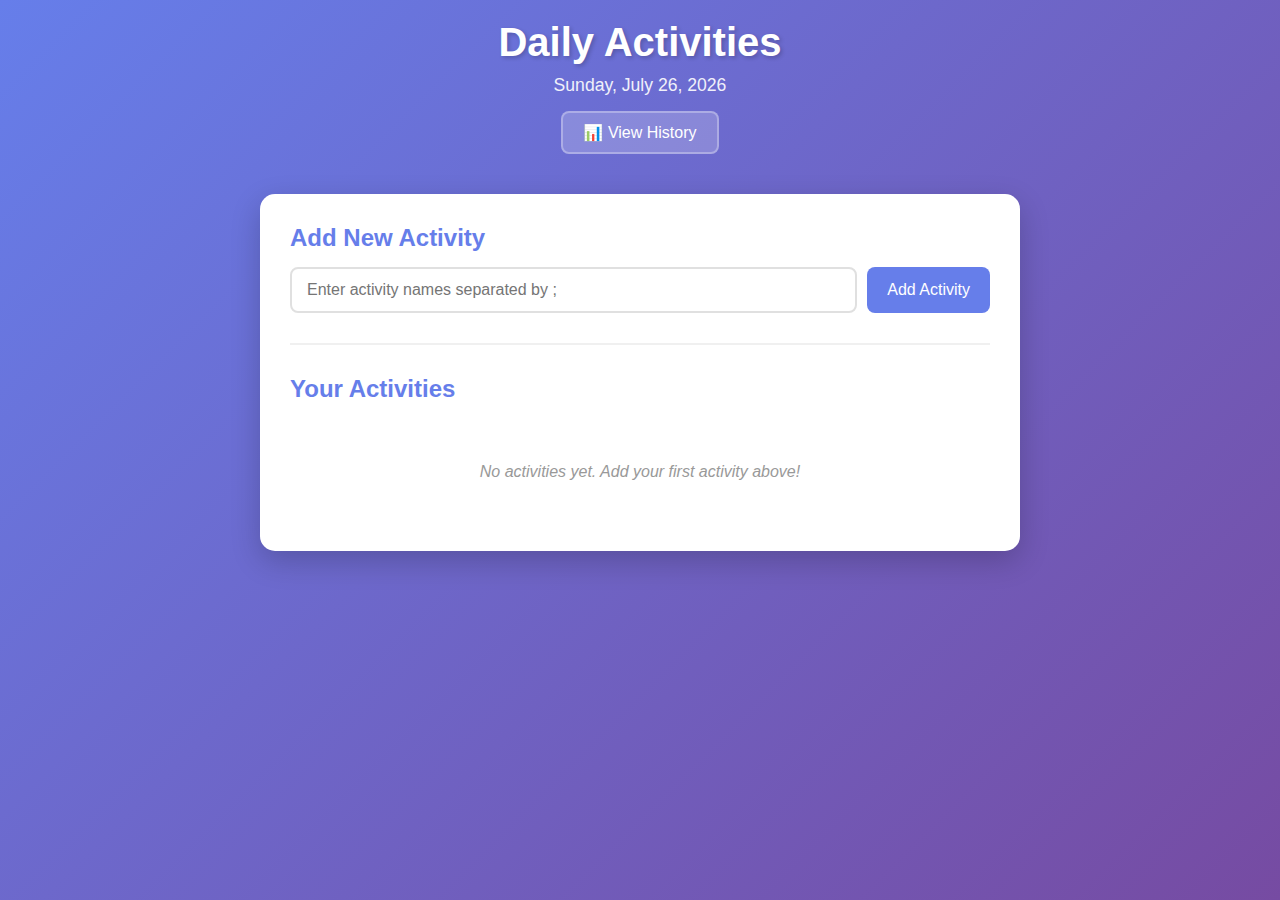
<file: index.html>
<!DOCTYPE html>
<html lang="en">
<head>
    <meta charset="UTF-8">
    <meta name="viewport" content="width=device-width, initial-scale=1.0">
    <title>Daily Activities Tracker</title>
    <link rel="stylesheet" href="styles.css">
    <link rel="manifest" href="manifest.json">
    <meta name="theme-color" content="#667eea">
    <meta name="apple-mobile-web-app-capable" content="yes">
    <meta name="apple-mobile-web-app-status-bar-style" content="default">
    <meta name="apple-mobile-web-app-title" content="Daily Tracker">
</head>
<body>
    <div class="container">
        <header>
            <h1>Daily Activities</h1>
            <p id="current-date"></p>
            <div class="header-nav">
                <a href="history.html" class="btn-history">📊 View History</a>
                <button id="install-btn" class="btn-install" style="display: none;">📱 Install App</button>
            </div>
        </header>

        <main>
            <div id="install-prompt" class="install-prompt" style="display: none;">
                <div class="install-prompt-content">
                    <span>📱 Install Daily Tracker for a better experience!</span>
                    <button id="install-prompt-btn" class="btn-install">Install</button>
                    <button id="dismiss-prompt" class="btn-dismiss">Later</button>
                </div>
            </div>

            <section class="add-activity">
                <h2>Add New Activity</h2>
                <form id="activity-form">
                    <input type="text" id="activity-input" placeholder="Enter activity names separated by ;" required>
                    <button type="submit">Add Activity</button>
                </form>
            </section>

            <section class="activities-list">
                <h2>Your Activities</h2>
                <div id="activities-container">
                    <p class="empty-state">No activities yet. Add your first activity above!</p>
                </div>
            </section>
        </main>
    </div>

    <!-- Update Banner (will be added dynamically) -->
    
    <script src="script.js"></script>
    <script src="pwa.js"></script>
</body>
</html>
</file>
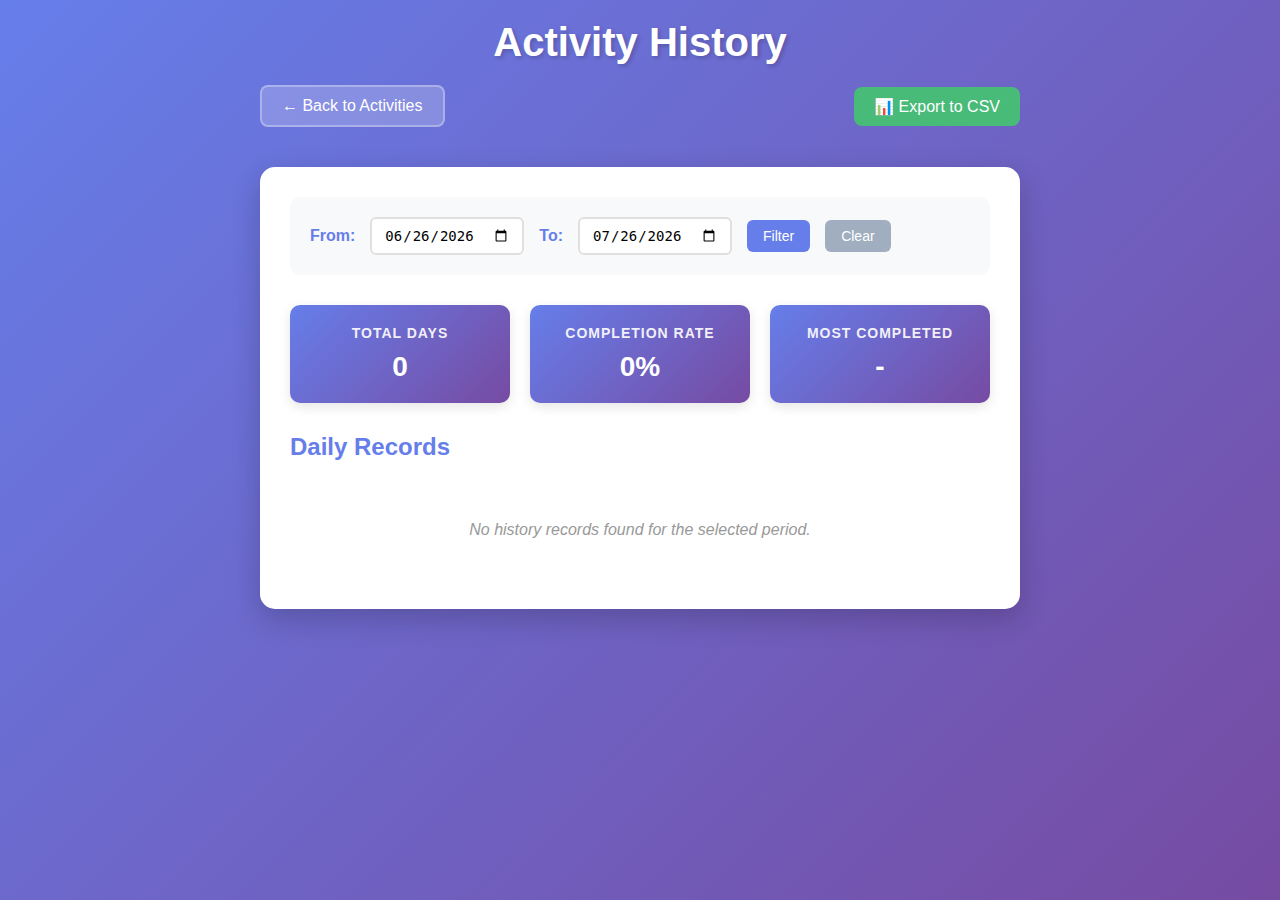
<file: history.html>
<!DOCTYPE html>
<html lang="en">
<head>
    <meta charset="UTF-8">
    <meta name="viewport" content="width=device-width, initial-scale=1.0">
    <title>Activity History - Daily Tracker</title>
    <link rel="stylesheet" href="styles.css">
    <link rel="stylesheet" href="history.css">
    <link rel="manifest" href="manifest.json">
    <link rel="icon" href="assets/favicon.ico">
    <meta name="theme-color" content="#667eea">
    <meta name="apple-mobile-web-app-capable" content="yes">
    <meta name="apple-mobile-web-app-status-bar-style" content="default">
    <meta name="apple-mobile-web-app-title" content="Daily Tracker">
</head>
<body>
    <div class="container">
        <header>
            <h1>Activity History</h1>
            <div class="nav-buttons">
                <a href="index.html" class="btn-nav">← Back to Activities</a>
                <button id="export-csv" class="btn-export">📊 Export to CSV</button>
                <button id="install-btn" class="btn-install" style="display: none;">📱 Install App</button>
            </div>
        </header>

        <main>
            <section class="history-controls">
                <div class="date-filter">
                    <label for="start-date">From:</label>
                    <input type="date" id="start-date">
                    <label for="end-date">To:</label>
                    <input type="date" id="end-date">
                    <button id="filter-btn">Filter</button>
                    <button id="clear-filter">Clear</button>
                </div>
            </section>

            <section class="history-summary">
                <div class="summary-stats">
                    <div class="stat-card">
                        <h3>Total Days</h3>
                        <span id="total-days">0</span>
                    </div>
                    <div class="stat-card">
                        <h3>Completion Rate</h3>
                        <span id="completion-rate">0%</span>
                    </div>
                    <div class="stat-card">
                        <h3>Most Completed</h3>
                        <span id="most-completed">-</span>
                    </div>
                </div>
            </section>

            <section class="history-list">
                <h2>Daily Records</h2>
                <div id="history-container">
                    <p class="empty-state">No history records found.</p>
                </div>
            </section>
        </main>
    </div>

    <script src="script.js"></script>
    <script src="history.js"></script>
    <script src="pwa.js"></script>
</body>
</html>
</file>
<file: styles.css>
* {
    margin: 0;
    padding: 0;
    box-sizing: border-box;
}

body {
    font-family: -apple-system, BlinkMacSystemFont, 'Segoe UI', Roboto, Oxygen, Ubuntu, Cantarell, sans-serif;
    background: linear-gradient(135deg, #667eea 0%, #764ba2 100%);
    min-height: 100vh;
    color: #333;
}

.container {
    max-width: 800px;
    margin: 0 auto;
    padding: 20px;
}

header {
    text-align: center;
    margin-bottom: 40px;
    color: white;
}

header h1 {
    font-size: 2.5rem;
    margin-bottom: 10px;
    text-shadow: 2px 2px 4px rgba(0,0,0,0.2);
}

#current-date {
    font-size: 1.1rem;
    opacity: 0.9;
}

.header-nav {
    margin-top: 15px;
}

.btn-history {
    background: rgba(255, 255, 255, 0.2);
    color: white;
    padding: 10px 20px;
    border-radius: 8px;
    text-decoration: none;
    font-size: 16px;
    transition: background-color 0.3s;
    border: 2px solid rgba(255, 255, 255, 0.3);
    display: inline-flex;
    align-items: center;
    gap: 8px;
}

.btn-history:hover {
    background: rgba(255, 255, 255, 0.3);
}

.btn-install {
    background: #48bb78;
    color: white;
    padding: 10px 20px;
    border-radius: 8px;
    font-size: 16px;
    border: none;
    cursor: pointer;
    transition: background-color 0.3s;
    display: inline-flex;
    align-items: center;
    gap: 8px;
}

.btn-install:hover {
    background: #38a169;
}

.install-prompt {
    background: linear-gradient(135deg, #48bb78 0%, #38a169 100%);
    color: white;
    padding: 15px 20px;
    border-radius: 10px;
    margin-bottom: 30px;
    box-shadow: 0 4px 12px rgba(72, 187, 120, 0.3);
}

.install-prompt-content {
    display: flex;
    justify-content: space-between;
    align-items: center;
    gap: 15px;
    flex-wrap: wrap;
}

.install-prompt-content span {
    font-weight: 600;
    font-size: 16px;
}

.btn-dismiss {
    background: rgba(255, 255, 255, 0.2);
    color: white;
    padding: 8px 16px;
    border-radius: 6px;
    font-size: 14px;
    border: 1px solid rgba(255, 255, 255, 0.3);
    cursor: pointer;
    transition: background-color 0.3s;
}

.btn-dismiss:hover {
    background: rgba(255, 255, 255, 0.3);
}

main {
    background: white;
    border-radius: 15px;
    padding: 30px;
    box-shadow: 0 10px 30px rgba(0,0,0,0.2);
}

.add-activity {
    margin-bottom: 30px;
    padding-bottom: 30px;
    border-bottom: 2px solid #f0f0f0;
}

.add-activity h2 {
    margin-bottom: 15px;
    color: #667eea;
}

#activity-form {
    display: flex;
    gap: 10px;
}

#activity-input {
    flex: 1;
    padding: 12px 15px;
    border: 2px solid #e0e0e0;
    border-radius: 8px;
    font-size: 16px;
    transition: border-color 0.3s;
}

#activity-input:focus {
    outline: none;
    border-color: #667eea;
}

button {
    padding: 12px 20px;
    background: #667eea;
    color: white;
    border: none;
    border-radius: 8px;
    font-size: 16px;
    cursor: pointer;
    transition: background-color 0.3s;
}

button:hover {
    background: #5a67d8;
}

.activities-list h2 {
    margin-bottom: 20px;
    color: #667eea;
}

.empty-state {
    text-align: center;
    color: #999;
    font-style: italic;
    padding: 40px;
}

.activity-item {
    background: #f8f9fa;
    border-radius: 10px;
    padding: 15px;
    margin-bottom: 10px;
    display: flex;
    align-items: center;
    gap: 15px;
    transition: transform 0.2s, box-shadow 0.2s;
    position: relative;
}

.btn-more {
    background: transparent;
    color: #999;
    font-size: 20px;
    padding: 5px 10px;
    border-radius: 6px;
    cursor: pointer;
    transition: background-color 0.3s, color 0.3s;
    border: none;
    display: none;
}

.btn-more:hover {
    background: #e0e0e0;
    color: #667eea;
}

.activity-checkbox {
    width: 24px;
    height: 24px;
    cursor: pointer;
    accent-color: #667eea;
    margin: 0; /* Remove default margin */
    padding: 0; /* Remove default padding */
}

/* Mobile checkbox fixes */
.activity-checkbox:focus {
    outline: 2px solid #667eea;
    outline-offset: 2px;
}

.activity-checkbox:checked {
    accent-color: #667eea;
}

.activity-text {
    flex: 1;
    font-size: 16px;
    padding: 8px 12px;
    border: 1px solid transparent;
    border-radius: 6px;
    background: transparent;
    transition: background-color 0.3s, border-color 0.3s;
}

.activity-text.editing {
    background: white;
    border-color: #667eea;
}

.activity-text.completed {
    text-decoration: line-through;
    color: #999;
}

.activity-actions {
    display: flex;
    gap: 8px;
    transform: translateX(100%);
    opacity: 0;
    transition: transform 0.3s ease, opacity 0.3s ease;
    position: absolute;
    right: 15px;
    top: 50%;
    transform: translateY(-50%) translateX(100%);
}

.activity-actions.show {
    transform: translateY(-50%) translateX(0);
    opacity: 1;
}

.btn-edit, .btn-delete, .btn-save, .btn-cancel {
    padding: 8px 12px;
    font-size: 14px;
    border-radius: 6px;
    border: none;
    cursor: pointer;
    transition: background-color 0.3s;
}

.btn-edit {
    background: #48bb78;
    color: white;
}

.btn-edit:hover {
    background: #38a169;
}

.btn-delete {
    background: #f56565;
    color: white;
}

.btn-delete:hover {
    background: #e53e3e;
}

.btn-save {
    background: #4299e1;
    color: white;
}

.btn-save:hover {
    background: #3182ce;
}

.btn-cancel {
    background: #a0aec0;
    color: white;
}

.btn-cancel:hover {
    background: #718096;
}

@media (max-width: 600px) {
    .container {
        padding: 10px;
    }
    
    main {
        padding: 20px;
    }
    
    #activity-form {
        flex-direction: column;
    }
    
    .activity-item {
        flex-direction: row;
        align-items: center;
        gap: 10px;
        padding-right: 80px;
        overflow: hidden;
    }
    
    .activity-checkbox {
        width: 24px;
        height: 24px;
        flex-shrink: 0;
    }
    
    .activity-text {
        flex: 1;
        white-space: nowrap;
        overflow: hidden;
        text-overflow: ellipsis;
    }
    
    .btn-more {
        display: block;
        position: absolute;
        right: 15px;
        top: 50%;
        transform: translateY(-50%);
        padding: 8px 10px;
    }
    
    .activity-actions {
        position: absolute;
        right: 15px;
        top: 50%;
        transform: translateY(-50%) translateX(100%);
        opacity: 0;
        transition: transform 0.3s ease, opacity 0.3s ease;
        background: white;
        padding: 5px;
        border-radius: 8px;
        box-shadow: 0 2px 10px rgba(0,0,0,0.1);
        z-index: 10;
    }
    
    .activity-actions.show {
        transform: translateY(-50%) translateX(0);
        opacity: 1;
    }
    
    .btn-edit, .btn-delete {
        padding: 6px 10px;
        font-size: 12px;
    }
}

@media (min-width: 601px) {
    .activity-actions {
        display: flex;
        transform: none;
        opacity: 1;
        position: static;
        gap: 8px;
    }
    
    .btn-more {
        display: none;
    }
}

/* Update Banner Styles */
.update-banner {
    position: fixed;
    bottom: 20px;
    right: 20px;
    background: linear-gradient(135deg, #667eea 0%, #764ba2 100%);
    color: white;
    padding: 15px 20px;
    border-radius: 12px;
    box-shadow: 0 8px 25px rgba(102, 126, 234, 0.4);
    z-index: 1000;
    transform: translateY(100px);
    opacity: 0;
    transition: all 0.3s ease;
    max-width: 320px;
    font-family: -apple-system, BlinkMacSystemFont, 'Segoe UI', Roboto, sans-serif;
}

.update-banner.show {
    transform: translateY(0);
    opacity: 1;
}

.update-banner-content {
    display: flex;
    flex-direction: column;
    gap: 12px;
    align-items: flex-start;
}

.update-message {
    font-size: 14px;
    font-weight: 600;
    line-height: 1.4;
}

.update-actions {
    display: flex;
    gap: 8px;
    width: 100%;
    justify-content: flex-end;
}

.btn-update-now, .btn-update-later {
    padding: 8px 16px;
    border-radius: 6px;
    font-size: 13px;
    font-weight: 600;
    border: none;
    cursor: pointer;
    transition: all 0.2s ease;
    white-space: nowrap;
}

.btn-update-now {
    background: rgba(255, 255, 255, 0.9);
    color: #667eea;
}

.btn-update-now:hover {
    background: white;
    transform: translateY(-1px);
}

.btn-update-later {
    background: rgba(255, 255, 255, 0.2);
    color: white;
    border: 1px solid rgba(255, 255, 255, 0.3);
}

.btn-update-later:hover {
    background: rgba(255, 255, 255, 0.3);
}

/* Mobile adjustments */
@media (max-width: 600px) {
    .update-banner {
        bottom: 15px;
        right: 15px;
        left: 15px;
        max-width: none;
        padding: 12px 15px;
    }
    
    .update-message {
        font-size: 13px;
    }
    
    .btn-update-now, .btn-update-later {
        font-size: 12px;
        padding: 6px 12px;
    }
    
    .update-actions {
        justify-content: space-between;
    }
}

/* Reorder Mode Styles */
.btn-reorder {
    background: #ed8936;
    color: white;
    padding: 10px 20px;
    border-radius: 8px;
    font-size: 16px;
    border: none;
    cursor: pointer;
    transition: background-color 0.3s;
    display: inline-flex;
    align-items: center;
    gap: 8px;
    margin-left: 10px;
}

.btn-reorder:hover {
    background: #dd6b20;
}

.btn-reorder.active {
    background: #48bb78;
}

.btn-reorder.active:hover {
    background: #38a169;
}

.activity-item.reorder-mode {
    cursor: move;
    touch-action: none; /* Prevents browser gestures during drag */
}

.activity-item.drag-over {
    border-top: 2px solid #4CAF50;
}

.activity-item[draggable="true"] {
    cursor: move;
}

.activity-item.reorder-mode:hover {
    transform: none;
    box-shadow: 0 2px 8px rgba(0,0,0,0.15);
}

.activity-item-placeholder {
    border: 2px dashed #4CAF50;
    background-color: rgba(76, 175, 80, 0.1);
    border-radius: 10px;
    margin-bottom: 10px;
    display: flex;
    align-items: center;
    justify-content: center;
}

.placeholder-content {
    display: flex;
    align-items: center;
    justify-content: center;
    padding: 15px;
    opacity: 0.7;
}

.placeholder-text {
    color: #4CAF50;
    font-size: 14px;
    font-weight: 600;
}

.activity-item.reorder-mode {
    cursor: move;
    touch-action: none;
    transition: transform 0.2s ease, opacity 0.2s ease;
}

/* Grayed-out effect for dragged task */
#dragged-task {
    opacity: 0.2;
}
</file>
<file: history.css>
/* History Page Specific Styles */

.nav-buttons {
    display: flex;
    justify-content: space-between;
    align-items: center;
    margin-top: 20px;
    gap: 15px;
}

.btn-nav {
    background: rgba(255, 255, 255, 0.2);
    color: white;
    padding: 10px 20px;
    border-radius: 8px;
    text-decoration: none;
    font-size: 16px;
    transition: background-color 0.3s;
    border: 2px solid rgba(255, 255, 255, 0.3);
}

.btn-nav:hover {
    background: rgba(255, 255, 255, 0.3);
}

.btn-export {
    background: #48bb78;
    color: white;
    padding: 10px 20px;
    border: none;
    border-radius: 8px;
    font-size: 16px;
    cursor: pointer;
    transition: background-color 0.3s;
    display: flex;
    align-items: center;
    gap: 8px;
}

.btn-export:hover {
    background: #38a169;
}

.btn-install {
    background: #48bb78;
    color: white;
    padding: 10px 20px;
    border: none;
    border-radius: 8px;
    font-size: 16px;
    cursor: pointer;
    transition: background-color 0.3s;
    display: inline-flex;
    align-items: center;
    gap: 8px;
}

.btn-install:hover {
    background: #38a169;
}

.history-controls {
    background: #f8f9fa;
    padding: 20px;
    border-radius: 10px;
    margin-bottom: 30px;
}

.date-filter {
    display: flex;
    align-items: center;
    gap: 15px;
    flex-wrap: wrap;
}

.date-filter label {
    font-weight: 600;
    color: #667eea;
}

.date-filter input[type="date"] {
    padding: 8px 12px;
    border: 2px solid #e0e0e0;
    border-radius: 6px;
    font-size: 14px;
    transition: border-color 0.3s;
}

.date-filter input[type="date"]:focus {
    outline: none;
    border-color: #667eea;
}

.date-filter button {
    padding: 8px 16px;
    font-size: 14px;
    border-radius: 6px;
    border: none;
    cursor: pointer;
    transition: background-color 0.3s;
}

#filter-btn {
    background: #667eea;
    color: white;
}

#filter-btn:hover {
    background: #5a67d8;
}

#clear-filter {
    background: #a0aec0;
    color: white;
}

#clear-filter:hover {
    background: #718096;
}

.history-summary {
    margin-bottom: 30px;
}

.summary-stats {
    display: grid;
    grid-template-columns: repeat(auto-fit, minmax(200px, 1fr));
    gap: 20px;
}

.stat-card {
    background: linear-gradient(135deg, #667eea 0%, #764ba2 100%);
    color: white;
    padding: 20px;
    border-radius: 10px;
    text-align: center;
    box-shadow: 0 4px 12px rgba(0,0,0,0.1);
}

.stat-card h3 {
    font-size: 14px;
    margin-bottom: 10px;
    opacity: 0.9;
    text-transform: uppercase;
    letter-spacing: 1px;
}

.stat-card span {
    font-size: 28px;
    font-weight: bold;
    display: block;
}

.history-list h2 {
    margin-bottom: 20px;
    color: #667eea;
}

.history-day {
    background: #f8f9fa;
    border-radius: 10px;
    padding: 20px;
    margin-bottom: 20px;
    box-shadow: 0 2px 8px rgba(0,0,0,0.1);
}

.day-header {
    display: flex;
    justify-content: space-between;
    align-items: center;
    margin-bottom: 15px;
    padding-bottom: 15px;
    border-bottom: 2px solid #e0e0e0;
}

.day-header h3 {
    color: #667eea;
    font-size: 18px;
    margin: 0;
}

.day-stats {
    display: flex;
    gap: 10px;
    align-items: center;
}

.completion-badge {
    padding: 4px 12px;
    border-radius: 20px;
    font-size: 12px;
    font-weight: 600;
    text-transform: uppercase;
}

.completion-badge.high {
    background: #48bb78;
    color: white;
}

.completion-badge.medium {
    background: #ed8936;
    color: white;
}

.completion-badge.low {
    background: #f56565;
    color: white;
}

.activity-count {
    color: #666;
    font-size: 14px;
}

.day-activities {
    display: grid;
    gap: 8px;
}

.history-activity {
    display: flex;
    align-items: center;
    gap: 12px;
    padding: 8px 12px;
    border-radius: 6px;
    transition: background-color 0.2s;
}

.history-activity:hover {
    background: #e0e0e0;
}

.history-activity.completed {
    background: #d4f4dd;
}

.history-activity.incomplete {
    background: #ffeaa7;
}

.activity-status {
    font-size: 16px;
    font-weight: bold;
    width: 20px;
    text-align: center;
}

.history-activity.completed .activity-status {
    color: #48bb78;
}

.history-activity.incomplete .activity-status {
    color: #ed8936;
}

.activity-name {
    flex: 1;
    font-weight: 500;
}

.activity-time {
    color: #666;
    font-size: 12px;
}

/* Mobile Responsive */
@media (max-width: 600px) {
    .nav-buttons {
        flex-direction: column;
        align-items: stretch;
    }
    
    .date-filter {
        flex-direction: column;
        align-items: stretch;
    }
    
    .date-filter > div {
        display: flex;
        flex-direction: column;
        gap: 10px;
    }
    
    .day-header {
        flex-direction: column;
        align-items: flex-start;
        gap: 10px;
    }
    
    .day-stats {
        flex-direction: column;
        align-items: flex-start;
        gap: 5px;
    }
    
    .summary-stats {
        grid-template-columns: 1fr;
    }
    
    .history-activity {
        flex-wrap: wrap;
        gap: 8px;
    }
    
    .activity-time {
        width: 100%;
        margin-left: 32px;
    }
}
</file>
